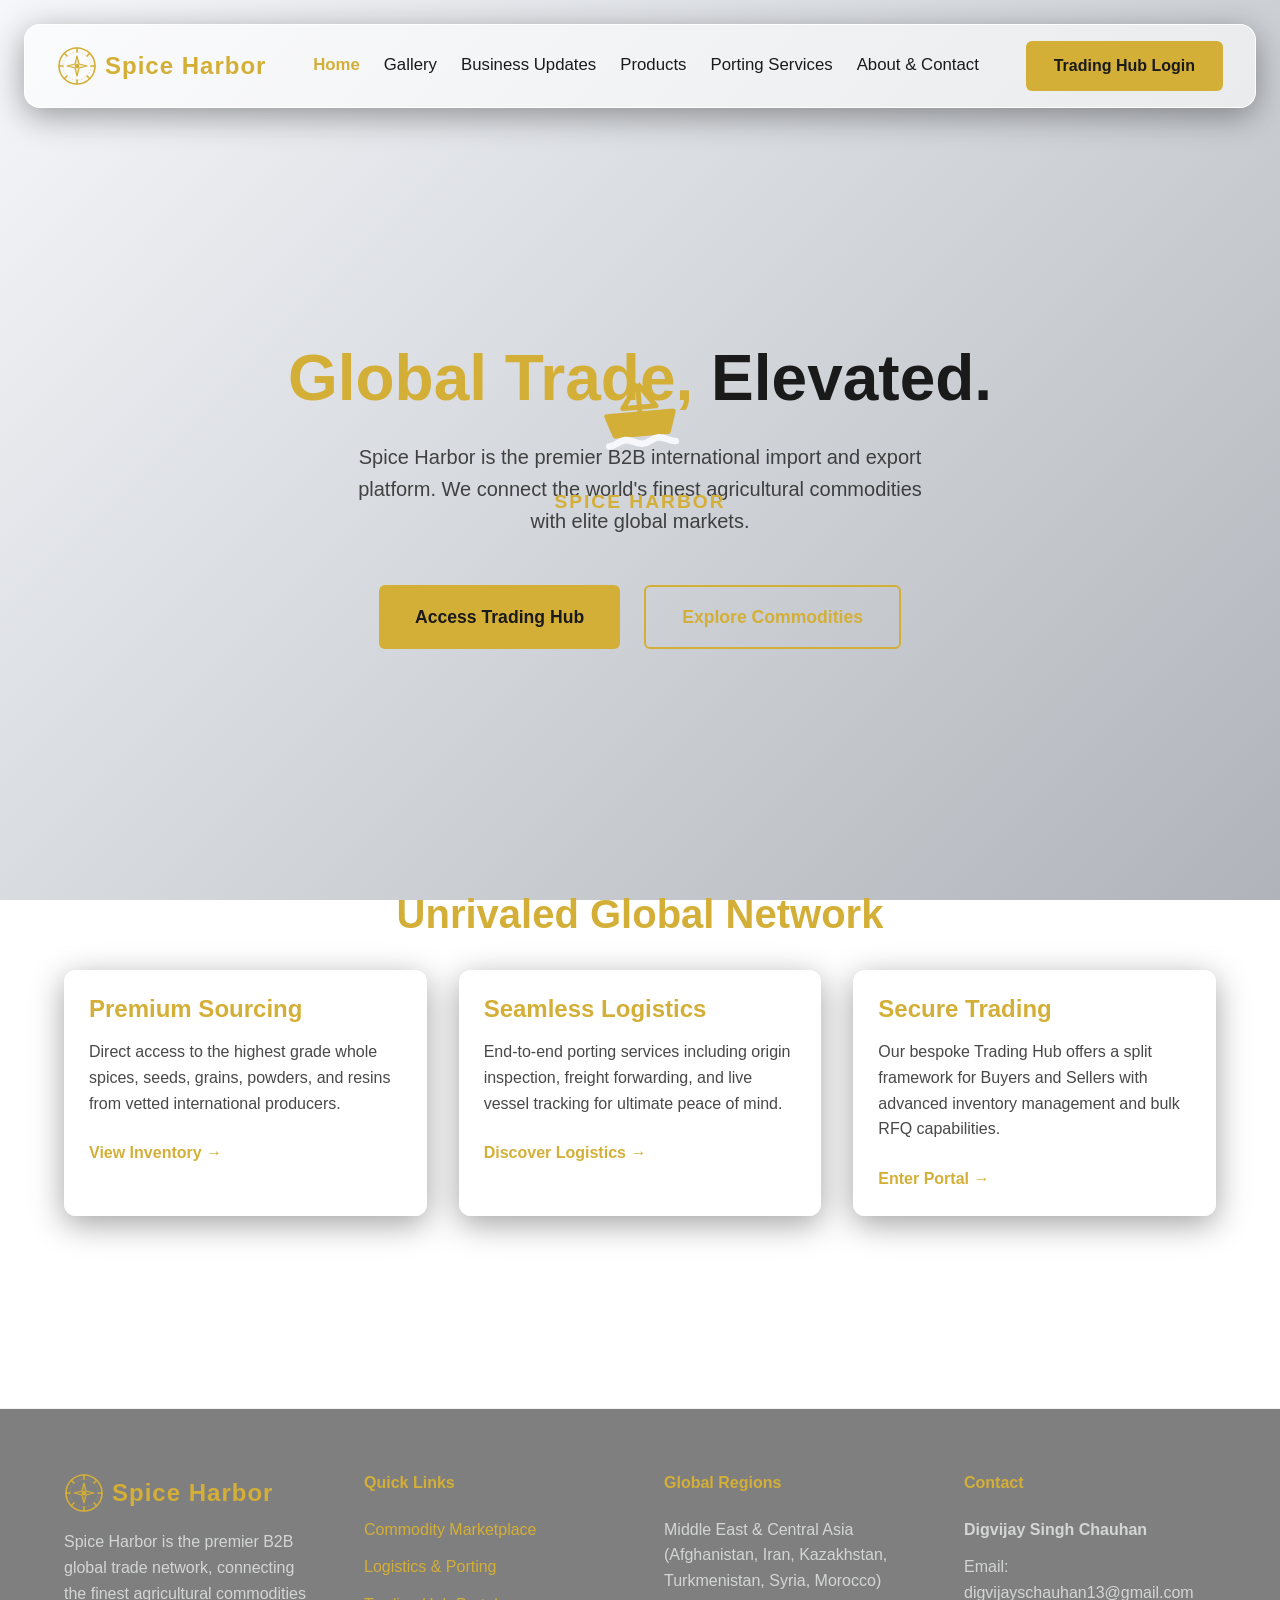
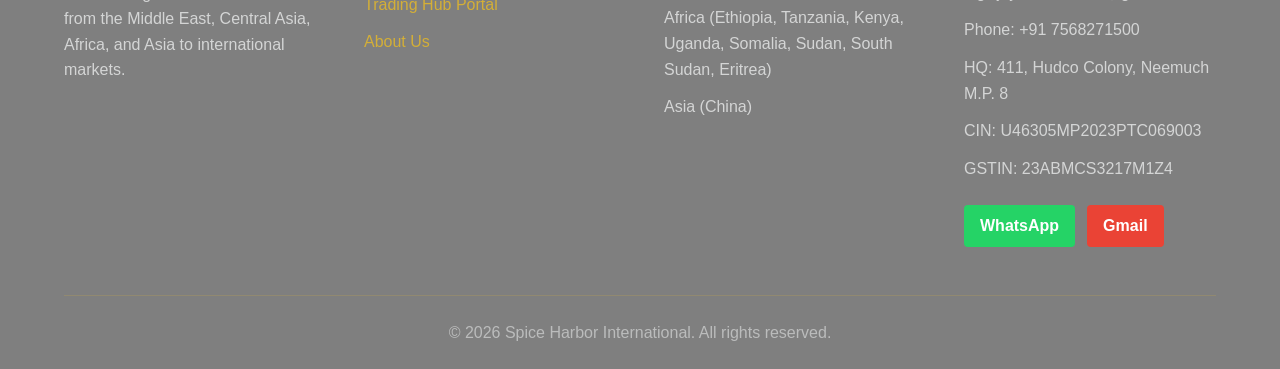
<file: index.html>
<!doctype html>
<html lang="en">
  <head>
    <meta charset="UTF-8" />
    <link rel="icon" type="image/svg+xml" href="./favicon.svg" />
    <meta name="viewport" content="width=device-width, initial-scale=1.0" />
    <title>spice-and-harbour</title>
    <script type="module" crossorigin src="./assets/index-DAablfQ1.js"></script>
    <link rel="stylesheet" crossorigin href="./assets/index-D5o_Uva4.css">
  </head>
  <body>
    <div id="root"></div>
  </body>
</html>
</file>
<file: assets/index-D5o_Uva4.css>
.mobile-ambient-bg{z-index:-1;background:var(--color-silver-light);pointer-events:none;position:fixed;inset:0;overflow:hidden}.ambient-blob{filter:blur(80px);opacity:.6;border-radius:50%;animation:20s ease-in-out infinite alternate float-blob;position:absolute}.blob-1{background:#556b2f;width:60vw;height:60vw;animation-delay:0s;top:-10%;left:-20%}.blob-2{background:#d4af37;width:70vw;height:70vw;animation-delay:-5s;bottom:-20%;right:-10%}.blob-3{background:#c2b280;width:50vw;height:50vw;animation-delay:-10s;top:40%;left:30%}@keyframes float-blob{0%{transform:translate(0)scale(1)}50%{transform:translate(10vw,15vh)scale(1.2)}to{transform:translate(-10vw,-10vh)scale(.9)}}.fab-container{z-index:1000;pointer-events:none;justify-content:flex-end;display:flex;position:fixed;bottom:24px;right:24px}.fab-btn{pointer-events:auto;box-shadow:0 8px 24px #0006,0 4px 12px #d4af3766;justify-content:center!important;align-items:center!important;width:auto!important;display:flex!important}.fab-btn svg{min-width:20px}:root{--color-silver-dark:#b0b4ba;--color-silver-light:#f5f7fa;--color-gold:#d4af37;--color-gold-hover:#b8952b;--color-text-dark:#1a1a1a;--color-text-light:#5a5a5a;--glass-bg:#fff9;--glass-border:#ffffffe6;--glass-blur:blur(16px)}*{box-sizing:border-box;margin:0;padding:0}body{background:linear-gradient(135deg, var(--color-silver-light) 0%, var(--color-silver-dark) 100%);color:var(--color-text-dark);background-attachment:fixed;min-height:100vh;margin:0;font-family:Inter,Segoe UI,Roboto,Helvetica,Arial,sans-serif;line-height:1.6}.glass-panel{background:var(--glass-bg);-webkit-backdrop-filter:var(--glass-blur);border:1px solid var(--glass-border);border-radius:12px;padding:24px;box-shadow:0 8px 32px #0000005e}.premium-btn{background:var(--color-gold);color:var(--color-maroon-dark);cursor:pointer;border:none;border-radius:6px;justify-content:center;align-items:center;gap:8px;padding:12px 28px;font-size:1rem;font-weight:700;text-decoration:none;transition:all .4s;display:inline-flex;position:relative;overflow:hidden}.premium-btn:before{content:"";background:linear-gradient(90deg,#fff0 0%,#fff6 50%,#fff0 100%);width:50%;height:100%;animation:3s infinite shine;position:absolute;top:0;left:-100%;transform:skew(-25deg)}@keyframes shine{0%{left:-100%}20%{left:200%}to{left:200%}}.premium-btn:hover{background:var(--color-gold-hover);box-shadow:0 0 15px var(--color-gold), 0 0 30px #d4af3766;transform:translateY(-2px)}.premium-btn.secondary{color:var(--color-gold);border:2px solid var(--color-gold);background:0 0}.premium-btn.secondary:hover{background:#d4af371a}h1,h2,h3,h4,h5,h6{color:var(--color-gold);margin-bottom:1rem;font-weight:600;line-height:1.2}h1{font-size:3rem}h2{font-size:2.5rem}h3{font-size:2rem}a{color:var(--color-gold);text-decoration:none;transition:color .3s}a:hover{color:var(--color-gold-hover)}.container{max-width:1200px;margin:0 auto;padding:0 24px}.grid{gap:24px;display:grid}.flex{display:flex}.flex-col{flex-direction:column}.items-center{align-items:center}.justify-between{justify-content:space-between}.justify-center{justify-content:center}.gap-2{gap:8px}.gap-4{gap:16px}.gap-6{gap:24px}.gap-8{gap:32px}.text-center{text-align:center}.mt-2{margin-top:8px}.mt-4{margin-top:16px}.mt-8{margin-top:32px}.mb-4{margin-bottom:16px}.mb-8{margin-bottom:32px}.py-12{padding-top:48px;padding-bottom:48px}.py-20{padding-top:80px;padding-bottom:80px}input,select,textarea{border:1px solid var(--glass-border);width:100%;color:var(--color-text-dark);background:#0003;border-radius:6px;padding:12px;font-family:inherit;transition:all .3s}input:focus,select:focus,textarea:focus{border-color:var(--color-gold);outline:none;box-shadow:0 0 8px #d4af374d}input::placeholder,textarea::placeholder{color:#1a1a1a80}label{color:var(--color-text-dark);margin-bottom:8px;font-weight:500;display:block}.modal-overlay{z-index:1000;-webkit-backdrop-filter:blur(5px);backdrop-filter:blur(5px);background:#000c;justify-content:center;align-items:center;display:flex;position:fixed;inset:0}.modal-content{width:100%;max-width:600px;position:relative}.close-btn{color:var(--color-text-dark);cursor:pointer;background:0 0;border:none;font-size:24px;position:absolute;top:16px;right:16px}.close-btn:hover{color:var(--color-gold)}.premium-grid{grid-template-columns:repeat(1,1fr);gap:24px;display:grid}@media (width>=768px){.premium-grid{grid-template-columns:repeat(2,1fr)}}@media (width>=1024px){.premium-grid{grid-template-columns:repeat(3,1fr)}}@media (width>=1280px){.premium-grid{grid-template-columns:repeat(4,1fr)}}.premium-grid-item{flex-direction:column;height:100%;display:flex}.tilt-container{perspective:1000px;transform-style:preserve-3d}.tilt-card{transform-style:preserve-3d;transition:transform .1s ease-out}.image-wrapper{background:var(--glass-bg);border-radius:8px;margin-bottom:16px;position:relative;overflow:hidden}.image-wrapper img{object-fit:cover;width:100%;height:100%;max-height:400px;transition:transform .4s ease-in-out}.image-wrapper:hover img{transform:scale(1.05)}.glass-overlay{-webkit-backdrop-filter:blur(8px);background:#fff3;border-top:1px solid #fff6;justify-content:space-between;align-items:center;padding:16px;transition:transform .4s ease-in-out;display:flex;position:absolute;bottom:0;left:0;right:0;transform:translateY(100%)}.image-wrapper:hover .glass-overlay{transform:translateY(0)}.lightbox-backdrop{-webkit-backdrop-filter:blur(20px);z-index:9999;background:#000000b3;justify-content:center;align-items:center;display:flex;position:fixed;inset:0}.lightbox-content{max-width:90vw;max-height:90vh;position:relative}.lightbox-content img{object-fit:contain;border-radius:8px;max-width:100%;max-height:90vh;box-shadow:0 24px 64px #0006}.lightbox-btn{color:#fff;cursor:pointer;background:#ffffff1a;border:1px solid #fff3;border-radius:50%;justify-content:center;align-items:center;width:48px;height:48px;transition:all .2s;display:flex}.lightbox-btn:hover{background:#fff3;transform:scale(1.1)}.ticker-wrap{-webkit-backdrop-filter:blur(8px);white-space:nowrap;z-index:50;background:#1a1a1af2;border-bottom:1px solid #ffd70033;width:100%;padding:12px 0;display:flex;position:relative;overflow:hidden}.ticker-content{animation:40s linear infinite ticker;display:inline-flex}.ticker-wrap:hover .ticker-content{animation-play-state:paused}@keyframes ticker{0%{transform:translate(0)}to{transform:translate(-50%)}}.ticker-item{color:#fff;border-right:1px solid #ffffff1a;align-items:center;gap:8px;padding:0 32px;font-size:.95rem;font-weight:600;display:inline-flex}.ticker-price{color:#e5e5e5;font-weight:400}.ticker-positive{color:#4ade80}.ticker-negative{color:#f87171}.bento-grid{grid-template-columns:1fr;gap:24px;min-height:500px;display:grid}@media (width>=1024px){.bento-grid{grid-template-rows:repeat(2,240px);grid-template-columns:repeat(4,1fr)}.bento-main{grid-area:span 2/span 2}.bento-sub1{grid-area:1/3/2/4}.bento-sub2{grid-area:1/4/2/5}.bento-sub3{grid-area:2/3/3/5}}.bento-card{cursor:pointer;border-radius:16px;flex-direction:column;justify-content:flex-end;display:flex;position:relative;overflow:hidden}.bento-card img{object-fit:cover;z-index:1;width:100%;height:100%;transition:transform .6s;position:absolute;inset:0}.bento-card:after{content:"";z-index:2;background:linear-gradient(#0000 0%,#0003 40%,#000000e6 100%);position:absolute;inset:0}.bento-card:hover img{transform:scale(1.05)}.bento-content{z-index:3;color:#fff;padding:24px;position:relative}.bento-content h2,.bento-content h3{color:#fff;text-shadow:0 2px 4px #00000080;margin:0 0 8px}.svg-map-container{width:100%;max-width:800px;margin:0 auto}.svg-map path{fill:#ffd7001a;stroke:#ffd70066;stroke-width:1px;cursor:pointer;transition:all .3s}.svg-map path:hover{fill:#ffd70066}.svg-map path.active{fill:var(--color-gold);filter:drop-shadow(0 0 8px #ffd70080)}.article-card{transition:transform .3s,box-shadow .3s}.article-card:hover{transform:translateY(-4px);box-shadow:0 12px 24px #0000001a}.impact-badge{-webkit-backdrop-filter:blur(8px);color:#fff;text-transform:uppercase;letter-spacing:.5px;z-index:10;background:#fff3;border:1px solid #ffffff4d;border-radius:20px;align-items:center;gap:6px;padding:6px 12px;font-size:.75rem;font-weight:600;display:flex;position:absolute;top:16px;right:16px;box-shadow:0 4px 12px #0000001a}.badge-bullish{border-left:3px solid #4ade80}.badge-bearish{border-left:3px solid #f87171}.badge-neutral{border-left:3px solid #60a5fa}.badge-alert{color:#1a1a1a;background:#ffd700cc;border-left:3px solid #fbbf24}@media (width<=768px){.container{padding:0 16px!important}h1{font-size:2.2rem!important}h2{font-size:1.8rem!important}h3{font-size:1.5rem!important}header.glass-panel{margin:12px!important;padding:16px!important;position:static!important}header>.flex{flex-direction:column!important;gap:16px!important}header nav.flex{flex-wrap:wrap!important;justify-content:center!important;gap:12px!important}header nav.flex>a{font-size:.95rem!important}div[style*=grid-template-columns]{grid-template-columns:1fr!important}.premium-btn{text-align:center!important;justify-content:center!important;padding:12px 20px!important;font-size:1rem!important}.flex>.premium-btn{width:100%!important}.skeleton-grid{grid-template-columns:1fr;gap:24px;display:grid}.skeleton-img,.skeleton-badge,.skeleton-title,.skeleton-text,.skeleton-btn{background:linear-gradient(90deg,#ffffff1a 25%,#ffffff4d 50%,#ffffff1a 75%) 0 0/400% 100%;border-radius:4px;animation:1.5s linear infinite shimmer}.skeleton-img{border-radius:0;width:100%;height:200px}.skeleton-badge{width:60px;height:16px;margin-bottom:12px}.skeleton-title{width:100%;height:24px;margin-bottom:8px}.skeleton-text{width:100%;height:14px;margin-bottom:6px}.skeleton-btn{border-radius:6px;width:100%;height:48px;margin-top:auto}@keyframes shimmer{0%{background-position:100% 0}to{background-position:-100% 0}}.liquid-wave-container{border:4px solid var(--color-gold);background:#0000004d;border-radius:50%;justify-content:center;align-items:center;width:100%;max-width:250px;height:250px;margin:0 auto 32px;display:flex;position:relative;overflow:hidden;box-shadow:0 0 20px #d4af3733}.liquid-wave{background:#d4af3780;border-radius:40%;width:200%;height:200%;animation:5s linear infinite wave-spin;position:absolute;bottom:-150%}.liquid-wave:nth-child(2){background:#d4af37cc;border-radius:45%;animation:7s linear infinite wave-spin}.liquid-content{z-index:10;text-align:center;color:#fff;position:relative}@keyframes wave-spin{0%{transform:rotate(0)}to{transform:rotate(360deg)}}.bento-grid{grid-template-rows:200px 150px 150px!important;grid-template-columns:1fr 1fr!important;gap:16px!important;display:grid!important}.bento-main{grid-area:1/1/2/-1!important}.bento-sub1{grid-area:2/1/3/2!important}.bento-sub2{grid-area:2/2/3/3!important}.bento-sub3{grid-area:3/1/4/-1!important}.ticker-content{transform:translateZ(0);animation-timing-function:linear!important}}
</file>
